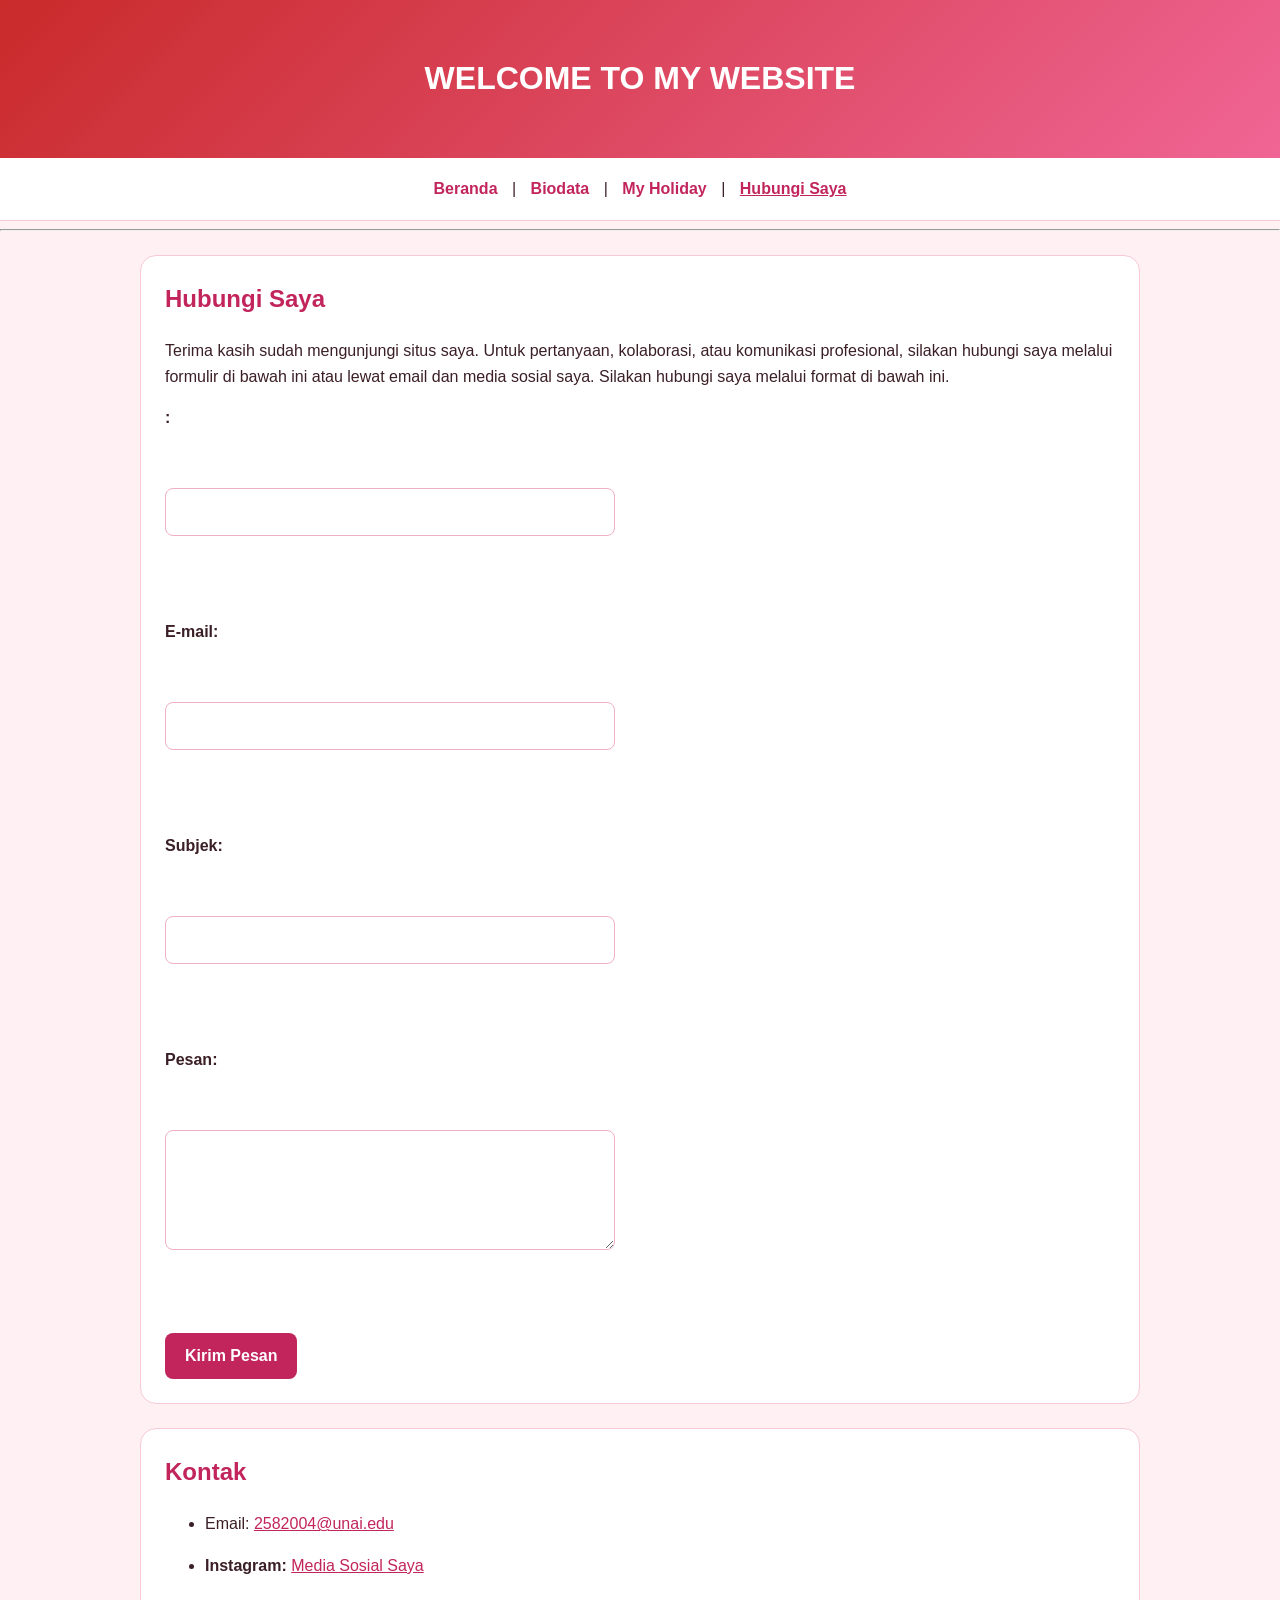
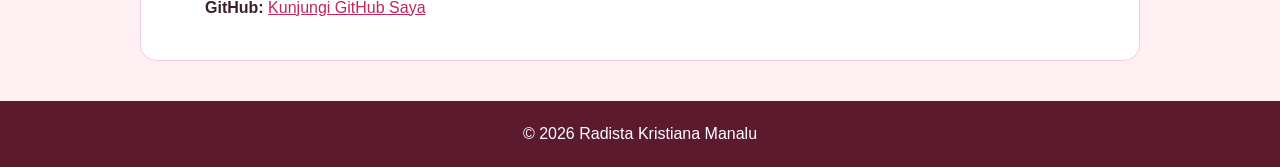
<file: contact.html>
<!DOCTYPE html>
<html lang="id">
<head>
    <meta charset="UTF-8">
    <meta name="viewport" content="width=device-width, initial-scale=1.0">
    <title>Hubungi Saya - Radista Kristiana Manalu</title>
    <link rel="stylesheet" href="style.css">
</head>
<body>

    <header>
        <h1>WELCOME TO MY WEBSITE</h1>
    </header>

    <nav>
        <a href="index.html">Beranda</a> |
        <a href="biodata.html">Biodata</a> |
        <a href="myholiday.html">My Holiday</a> |
        <a href="contact.html" class="aktif">Hubungi Saya</a>
    </nav>

    <hr>

    <main>

        <section id="contact">
            <h2>Hubungi Saya</h2>

            <p>Terima kasih sudah mengunjungi situs saya. 
               Untuk pertanyaan, kolaborasi, atau komunikasi profesional, silakan hubungi saya 
               melalui formulir di bawah ini atau lewat email dan media sosial saya.
               Silakan hubungi saya melalui format di bawah ini.</p>

            <form action="mailto:2582004@unai.edu" method="post" enctype="text/plain">
                <label for="nama">:</label>
                <br>
                <input type="text" id="nama" name="nama" required>
                <br><br>

                <label for="email">E-mail:</label>
                <br>
                <input type="email" id="email" name="email" required>
                <br><br>

                <label for="subjek">Subjek:</label>
                <br>
                <input type="text" id="subjek" name="subjek" required>
                <br><br>

                <label for="pesan">Pesan:</label>
                <br>
                <textarea id="pesan" name="pesan" minlength="10" required></textarea>
                <br><br>

                <button type="submit">Kirim Pesan</button>
            </form>
        </section>

        <section id="info-kontak">
            <h2>Kontak</h2>

            <ul>
                <li>
                    Email:
                    <a href="mailto:2582004@unai.edu">
                        2582004@unai.edu</a>
                </li>
                <li>
                    </p>

            <p>
                <strong>Instagram:</strong>
                <a href="https://instagram.com/christinmnluu?srtk=MW4zc2lwa3RxeG8yOA%3D%3D" target="_blank"
                   rel="noopener noreferrer">
                    Media Sosial Saya
                </a>
            </p>

            <p>
                <strong>GitHub:</strong>
                <a href="https://github.com/radista-2582004" target="_blank"
                   rel="noopener noreferrer">
                    Kunjungi GitHub Saya
                </a>
            </p>
                </li>
            </ul>
        </section>

    </main>

    <footer>
        <p>&copy; 2026 Radista Kristiana Manalu</p>
    </footer>

</body>
</html>
</file>
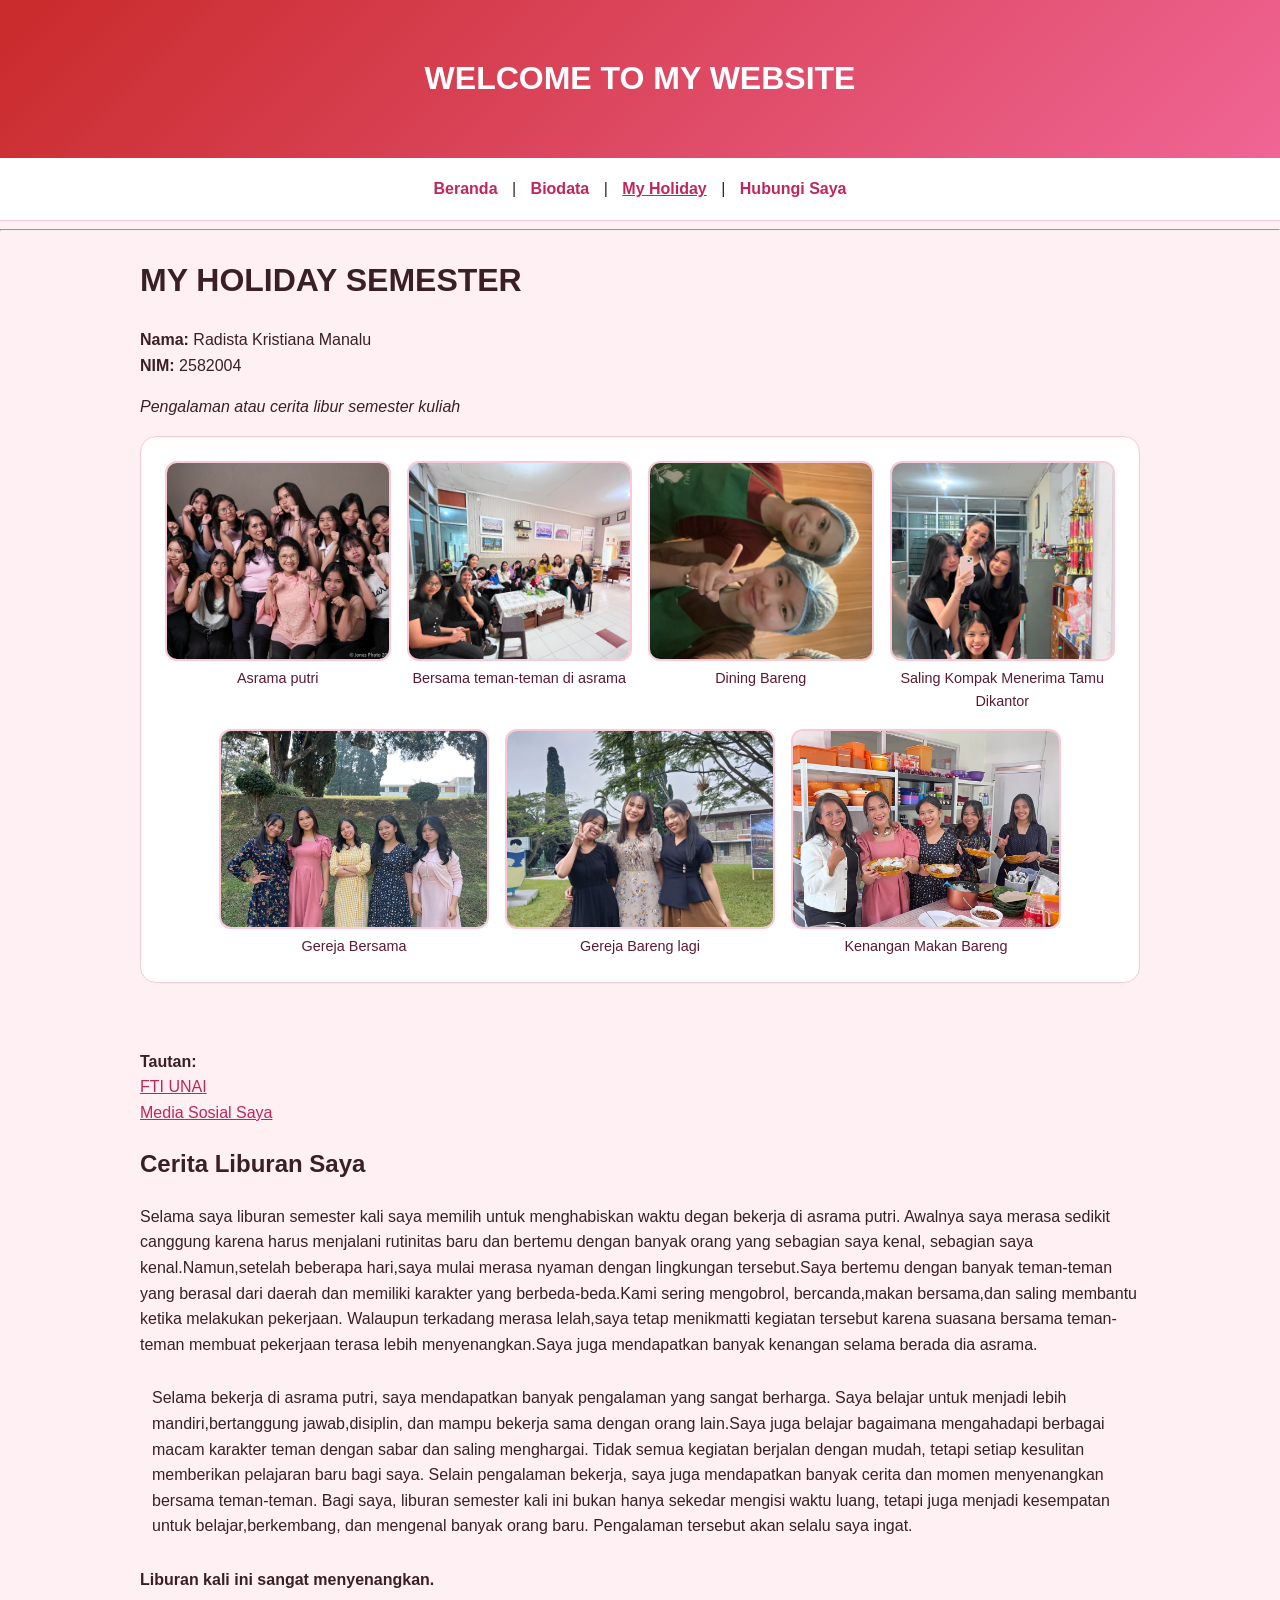
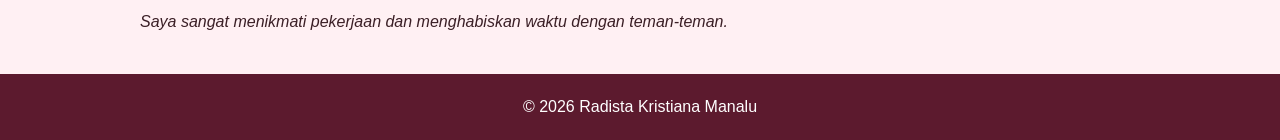
<file: myholiday.html>
<!DOCTYPE html>
<html>
<head>
    <meta charset="UTF-8">
    <meta name="viewport" content="width=device-width, initial-scale=1.0">
    <title>MY HOLIDAY</title>
    <link rel="stylesheet" href="style.css">

</head>

<body>

    <header>
        <h1>WELCOME TO MY WEBSITE</h1>
    </header>

    <nav>
        <a href="index.html">Beranda</a> |
        <a href="biodata.html">Biodata</a> |
        <a href="myholiday.html" class="aktif">My Holiday</a> |
        <a href="contact.html">Hubungi Saya</a>
    </nav>

    <hr>

    <main>

    <h1>MY HOLIDAY SEMESTER</h1>

    
    <p>
        <b>Nama:</b> Radista Kristiana Manalu
        <br>
        <b>NIM:</b> 2582004
    </p>

    
    <p>
        <i>Pengalaman atau cerita libur semester kuliah</i>
    </p>

    <section class="galeri">

        <figure>
           <img src="aku4.jpeg" 
           alt="aku4" border="0"></a>
            <figcaption>Asrama putri</figcaption>
        </figure>

        <figure>
            <img src="aku2.jpeg" 
            alt="Whats-App-Image-2026-10-15-at-10-02-35" border="0"></a>
            <figcaption>Bersama teman-teman di asrama</figcaption>
        </figure>

        <figure>
            <img src="aku3.jpeg"
            alt="aku3" border="0"></a>
            <figcaption>Dining Bareng</figcaption>
        </figure>

        <figure>
            <img src="aku7.jpeg" 
            alt="aku7" border="0"></a>
            <figcaption>Saling Kompak Menerima Tamu Dikantor</figcaption>
        </figure>

        <figure>
            <img src="aku5.jpeg"
            alt="aku5" border="0"></a>
            <figcaption>Gereja Bersama</figcaption>
        </figure>

        <figure>
            <img src="aku6.jpeg" 
            alt="aku6" border="0"></a>
            <figcaption>Gereja Bareng lagi</figcaption>
        </figure>

        <figure>
            <img src="aku1.jpeg" 
            alt="kami-makan-bareng" border="0"></a>
            <figcaption>Kenangan Makan Bareng</figcaption>
        </figure>

    </section>

    <br>

    
    <p>
        <b>Tautan:</b>
        <br>

        <a href="https://fti.unai.edu" target="_blank">
            FTI UNAI
        </a>

        <br>

        <a href="https://instagram.com/christinmnluu?srtk=MW4zc2lwa3RxeG8yOA%3D%3D" target="_blank">
            Media Sosial Saya
        </a>
    </p>
    
    <h2>Cerita Liburan Saya</h2>
    
    <p>
        Selama saya liburan semester kali saya memilih untuk menghabiskan waktu
        degan bekerja di asrama putri. Awalnya saya merasa sedikit canggung karena
        harus menjalani rutinitas baru dan bertemu dengan banyak orang yang sebagian 
        saya kenal, sebagian saya kenal.Namun,setelah beberapa hari,saya mulai merasa 
        nyaman dengan lingkungan tersebut.Saya bertemu dengan banyak teman-teman yang 
        berasal dari daerah dan memiliki karakter yang berbeda-beda.Kami sering mengobrol, 
        bercanda,makan bersama,dan saling membantu ketika melakukan pekerjaan. Walaupun 
        terkadang merasa lelah,saya tetap menikmatti kegiatan tersebut karena suasana 
        bersama teman-teman membuat pekerjaan terasa lebih menyenangkan.Saya juga mendapatkan 
        banyak kenangan selama berada dia asrama.
    </p>

    <p class="paragraf-kedua">
        Selama bekerja di asrama putri, saya mendapatkan banyak pengalaman yang sangat berharga. 
        Saya belajar untuk menjadi lebih mandiri,bertanggung jawab,disiplin, dan mampu bekerja 
        sama dengan orang lain.Saya juga belajar bagaimana mengahadapi berbagai macam karakter 
        teman dengan sabar dan saling menghargai. Tidak semua kegiatan berjalan dengan mudah, 
        tetapi setiap kesulitan memberikan pelajaran baru bagi saya. Selain pengalaman bekerja, 
        saya juga mendapatkan banyak cerita dan momen menyenangkan bersama teman-teman. Bagi saya, 
        liburan semester kali ini bukan hanya sekedar mengisi waktu luang, tetapi juga menjadi 
        kesempatan untuk belajar,berkembang, dan mengenal banyak orang baru. Pengalaman tersebut 
        akan selalu saya ingat.
    </p>

    
    <p>
        <b>Liburan kali ini sangat menyenangkan.</b>
    </p>


    <p>
        <i>Saya sangat menikmati pekerjaan dan menghabiskan waktu dengan teman-teman.</i>
    </p>

    </main>

    <footer>
        <p>&copy; 2026 Radista Kristiana Manalu</p>
    </footer>

</body>
</html>
</file>
<file: style.css>
/*
    Definisikan global Styling
*/
*{
    box-sizing: border-box;

}
body {
    margin: 0;
    font-family: Arial,Helvetica,sans-serif;
    font-size: 1rem;
    line-height: 1.6;
    color: #3b1f26;
    background-color: #fff0f3;
}

img {
    max-width: 100%;
    height: auto;
}

a{
    color: #c2255c
}

/* Styling untuk Header */
header {
    padding: 32px 20px;
    background: linear-gradient(135deg, #c92a2a, #f06595);
    color: white;
    text-align: center; 
}

header p{
    margin: 8px 0 0;
}
/* Styling untuk Navigation */
nav {
    padding: 14px 20px;
    background-color: white;
    border-bottom: 1px solid #f8c9d6;
    text-align: center;

}
nav a{
    display: inline-block;
    margin: 4px 10px;
    color: #c2255c;
    font-weight: bold;
    text-decoration: none;
}
nav a:hover{
    text-decoration: underline;
}
/* Styling untuk Main */
main{
    width: 90%;
    max-width: 1000px;
    margin: 24px auto;
}
/* Memilih class content-grid */
.content-grid {
    display: grid;
    grid-template-columns: 1fr;
    gap: 24px
}

/* Styling untuk Profile Section */
section{
    padding: 24px;
    background-color: white;
    border: 1px solid #f8c9d6;
    border-radius: 16px;
}

section h2{
    margin-top: 0;
    color: #c2255c;
}

/* Profile section flexbox */
.profile{
    display: flex;
    flex-direction: column;
    align-items: center;
    gap: 20px;
    text-align: center;
    position: relative;
}
.profile-photo{
    width: 180px;
    aspect-ratio: 1/1;
    object-fit: cover;
    border-radius: 50%;
    border: 4px solid #c2255c;
}
.profile-info{
    flex: 1;
}
.profile-info h2{
    margin-bottom: 8px;
}
.profile-info p{
    margin: 5px 0;
}
/* badge */
.badge {
    position: absolute;
    top: 16px;
    right: 16px;
    padding: 6px 12px;
    background-color: #c2255c;
    color: white;
    border-radius: 20px;
    font-size: 0.85rem;
    font-weight: bold;
}
/* Styling untuk Hobbies */
#hobbies ol, #hobbies ul {
    padding-left: 24px;
}
#hobbies li{
    margin-bottom: 6px;
}
/* Styling untuk tabel GPA */
.table-container {
    width: 100%;
    overflow-x: auto;
}
table {
    width: 12px;
    border: 1px solid #f8c9d6;
}
tbody tr:nth-child(even){
    background-color: #fff0f3;
}
/* Styling untuk content */
form{
    display: grid;
    gap: 16px;
}
.form-group{
    display: grid;
    gap: 6px;
} 
label {
    font-weight: bold;
}
input, select, textarea{
    width: 100%;
    padding: 10px 12px;
    border: 1px solid #efb0c4;
    border-radius: 8px;
    font: inherit;
    background-color: white;
}
textarea{
    min-height: 120px;
    resize: vertical;
}
input:focus, select:focus, textarea:focus{
    outline: 2px solid #c2255c;
    outline-offset: 2px;
}
button {
    width: fit-content;
    padding: 10px 20px;
    border: none;
    border-radius: 8px;
    background-color: #c2255c;
    color: white;
    font: inherit;
    font-weight: bold;
    cursor: pointer;
}
button:hover{
    background-color: #a61e4d;
}
#contact {
    grid-column: auto;
}
/* TERAKHIR FOOTER */
footer{
    margin-top: 40px;
    padding: 20px;
    background-color: #5c1a2e;
    color: white;
    text-align: center;
}
footer p{
    margin: 0;
}
/* LETS MAKE IT MORE RESPONSIVE using @media */
@media (min-width: 768px){
    .profile{
        flex-direction: row;
        text-align: left;
    }
    .profile-grid{
        grid-template-columns: repeat(2, minmax( 0, 1fr ));
    }
    .profile{ grid-column: 1/-1;}
    #contact{ grid-column: 1/-1;}
}
.profile {
    flex-direction: column !important;
    align-items: center !important;
    justify-content: center;
    text-align: center !important;
}

#profile img {
    width: 180px !important;
    height: 180px !important;
    object-fit: cover;
    border-radius: 50% !important;
    border: 4px solid #c2255c;
    display: block;
    margin: 0 auto;
}

main section {
    margin-bottom: 24px;
}

.foto-bulat,
.hero-foto {
    width: 180px;
    height: 180px;
    flex-shrink: 0;
    object-fit: cover;
    border-radius: 50%;
    border: 4px solid #c2255c;
    display: block;
    margin: 0 auto;
}

.hero {
    display: flex;
    flex-wrap: wrap;
    align-items: center;
    justify-content: center;
    gap: 24px;
}
.hero-teks {
    flex: 1 1 300px;
}

.tombol {
    display: inline-block;
    padding: 10px 20px;
    background-color: #c2255c;
    color: white;
    text-decoration: none;
    font-weight: bold;
    border-radius: 8px;
    margin: 4px 4px 4px 0;
}
.tombol:hover {
    background-color: #a61e4d;
}
.tombol-kedua {
    background-color: white;
    color: #c2255c;
    border: 2px solid #c2255c;
}
.tombol-kedua:hover {
    background-color: #f8c9d6;
}

nav a.aktif {
    text-decoration: underline;
}

.profil {
    display: flex;
    flex-wrap: wrap;
    gap: 24px;
    align-items: flex-start;
}
.profil-teks {
    flex: 1 1 280px;
}
.hobi {
    display: flex;
    flex-wrap: wrap;
    gap: 24px;
}
.hobi > div {
    flex: 1 1 240px;
}

.galeri {
    display: flex;
    flex-wrap: wrap;
    justify-content: center;
    align-items: flex-start;
    gap: 16px;
}
.galeri figure {
    flex: 1 1 220px;
    max-width: 270px;
    margin: 0;
}
.galeri img {
    width: 100%;
    height: 200px;
    object-fit: cover;
    border-radius: 12px;
    border: 2px solid #f8c9d6;
    display: block;
}
.galeri figcaption {
    font-size: 0.9em;
    color: #5c1a2e;
    text-align: center;
    margin-top: 6px;
}

.paragraf-kedua {
    background-color: #fff0f3;
    padding: 12px;
    border-radius: 8px;
}

input, textarea {
    max-width: 450px;
}

@media (max-width: 600px) {
    .galeri figure {
        flex-basis: 150px;
    }
    .galeri img {
        height: 150px;
    }
}

section#profile .profil {
    flex-direction: column;
    align-items: center;
}

section#profile img {
    flex: 0 0 auto !important;
    width: 200px !important;
    max-width: 100% !important;
    height: auto !important;
    aspect-ratio: 3 / 4 !important;
    object-fit: cover;
    object-position: center top;
    border-radius: 12px !important;
    border: 4px solid #c2255c;
    display: block;
    margin: 0 auto;
}

section#profile .profil-teks {
    flex: none;
    width: 100%;
}
</file>
